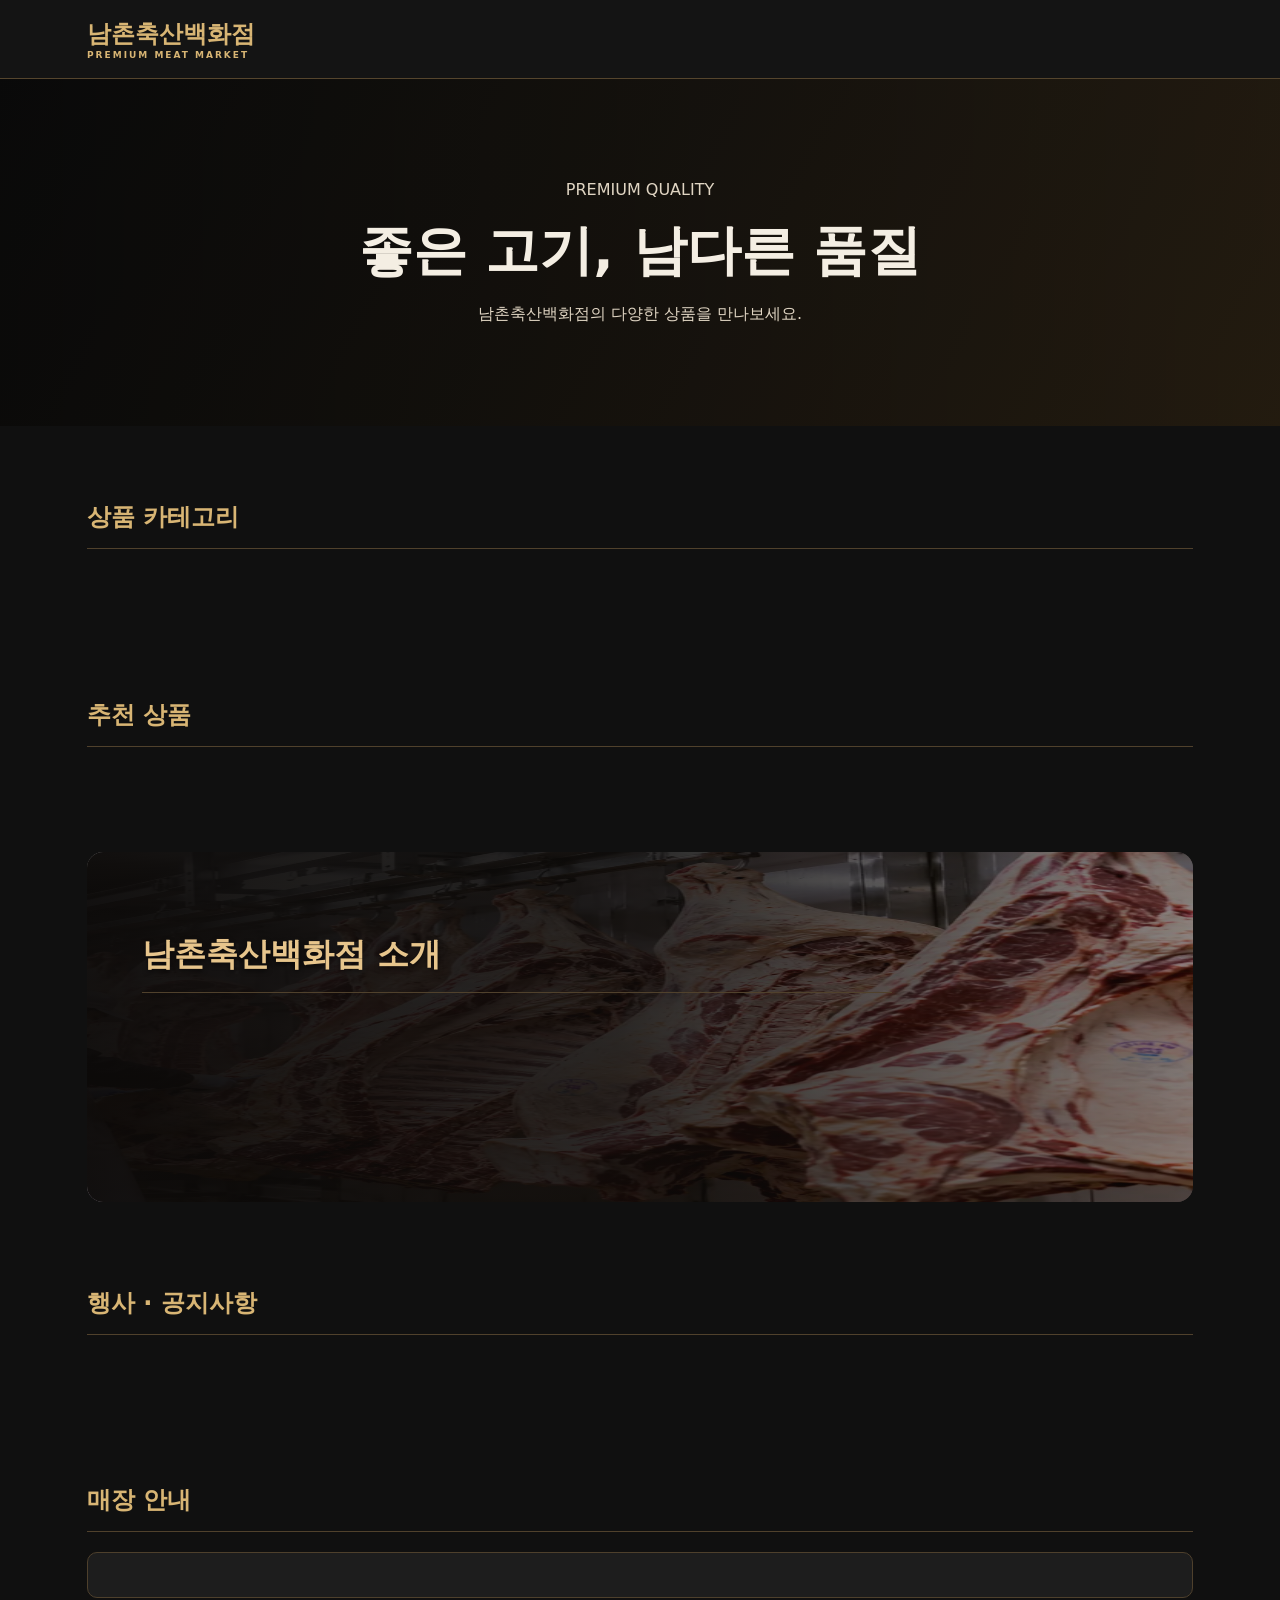
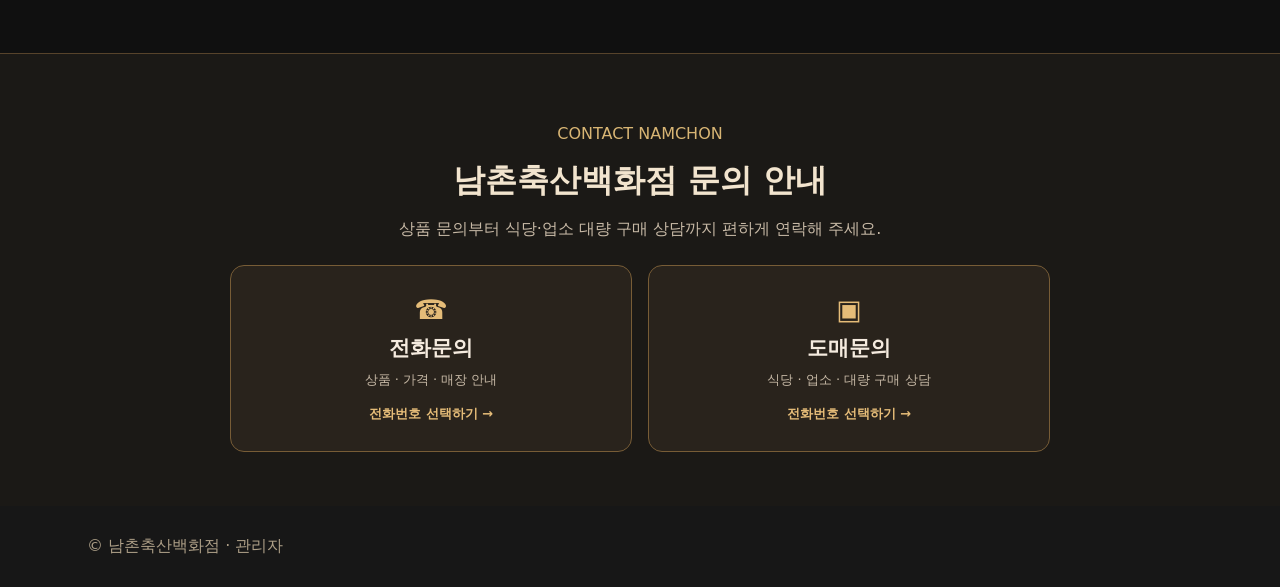
<file: index.html>
<!doctype html><html lang="ko"><head><meta charset="utf-8"><meta name="viewport" content="width=device-width,initial-scale=1"><title>남촌축산백화점</title><link rel="preconnect" href="https://ghlpnuafufxixabzwdqa.supabase.co" crossorigin><link rel="preconnect" href="https://esm.sh" crossorigin><link rel="stylesheet" href="css/style.css"></head><body><header><div class="wrap head"><a href="#home" class="brand">남촌축산백화점<small>PREMIUM MEAT MARKET</small></a><nav id="nav"></nav></div></header><main><section id="home" class="hero"><p class="gold" id="hero-label">PREMIUM QUALITY</p><h1 id="hero-title">좋은 고기, 남다른 품질</h1><p id="hero-desc">남촌축산백화점의 다양한 상품을 만나보세요.</p></section><div class="wrap"><section id="namchon-home-slides" class="nhs-section" aria-label="매장 홍보 슬라이드" hidden></section><section id="weekly-sale" class="weekly-sale-section" aria-label="이번 주 특가상품" hidden></section><section class="section" id="categories-section"><h2>상품 카테고리</h2><div class="categories" id="categories"></div></section><section class="section" id="featured-section"><h2>추천 상품</h2><div class="cards" id="featured"></div></section><section class="section" id="intro"><h2>남촌축산백화점 소개</h2><p id="intro-text"></p></section><div id="product-sections"></div><section class="section" id="notices"><h2>행사 · 공지사항</h2><div id="notice-list"></div></section><section class="section" id="store"><h2>매장 안내</h2><div class="panel stack" id="store-details"></div></section></div></main><section class="contact-section" id="contact" aria-labelledby="contact-heading"><div class="wrap"><div class="contact-heading"><p class="gold">CONTACT NAMCHON</p><h2 id="contact-heading">남촌축산백화점 문의 안내</h2><p>상품 문의부터 식당·업소 대량 구매 상담까지 편하게 연락해 주세요.</p></div><div class="contact-actions"><button type="button" class="contact-action" data-contact-kind="전화문의"><span class="contact-action-icon" aria-hidden="true">☎</span><strong>전화문의</strong><span>상품 · 가격 · 매장 안내</span><span class="contact-action-link">전화번호 선택하기 →</span></button><button type="button" class="contact-action" data-contact-kind="도매문의"><span class="contact-action-icon" aria-hidden="true">▣</span><strong>도매문의</strong><span>식당 · 업소 · 대량 구매 상담</span><span class="contact-action-link">전화번호 선택하기 →</span></button></div></div></section><div id="contact-dialog" class="contact-dialog hidden" role="dialog" aria-modal="true" aria-labelledby="contact-dialog-title"><div class="contact-dialog-panel"><button type="button" id="contact-dialog-close" class="contact-dialog-close" aria-label="닫기">×</button><p class="gold">CONTACT NAMCHON</p><h2 id="contact-dialog-title">전화번호 선택</h2><p>연결할 번호를 선택해 주세요.</p><a class="contact-phone" href="tel:0324338211"><span>☎ 매장전화</span><strong>032-433-8211</strong></a><a class="contact-phone" href="tel:01039888211"><span>▣ 담당자 휴대전화</span><strong>010-3988-8211</strong></a><p class="contact-dialog-note">휴대전화에서는 선택한 번호로 전화 앱이 열립니다.</p></div></div><footer><div class="wrap"><span id="footer-text">© 남촌축산백화점</span> · <a href="admin.html">관리자</a></div></footer><div id="popup-overlay" class="hidden"><div id="popup-box"><div class="toolbar" style="justify-content:space-between"><strong class="gold" id="popup-title"></strong><button class="btn alt" id="popup-close">닫기</button></div><img id="popup-image" class="hidden" alt="행사 안내"><p id="popup-body"></p></div></div><script src="js/config.js"></script><script type="module" src="js/site.js"></script><script defer src="js/contact.js"></script></body></html>
</file>
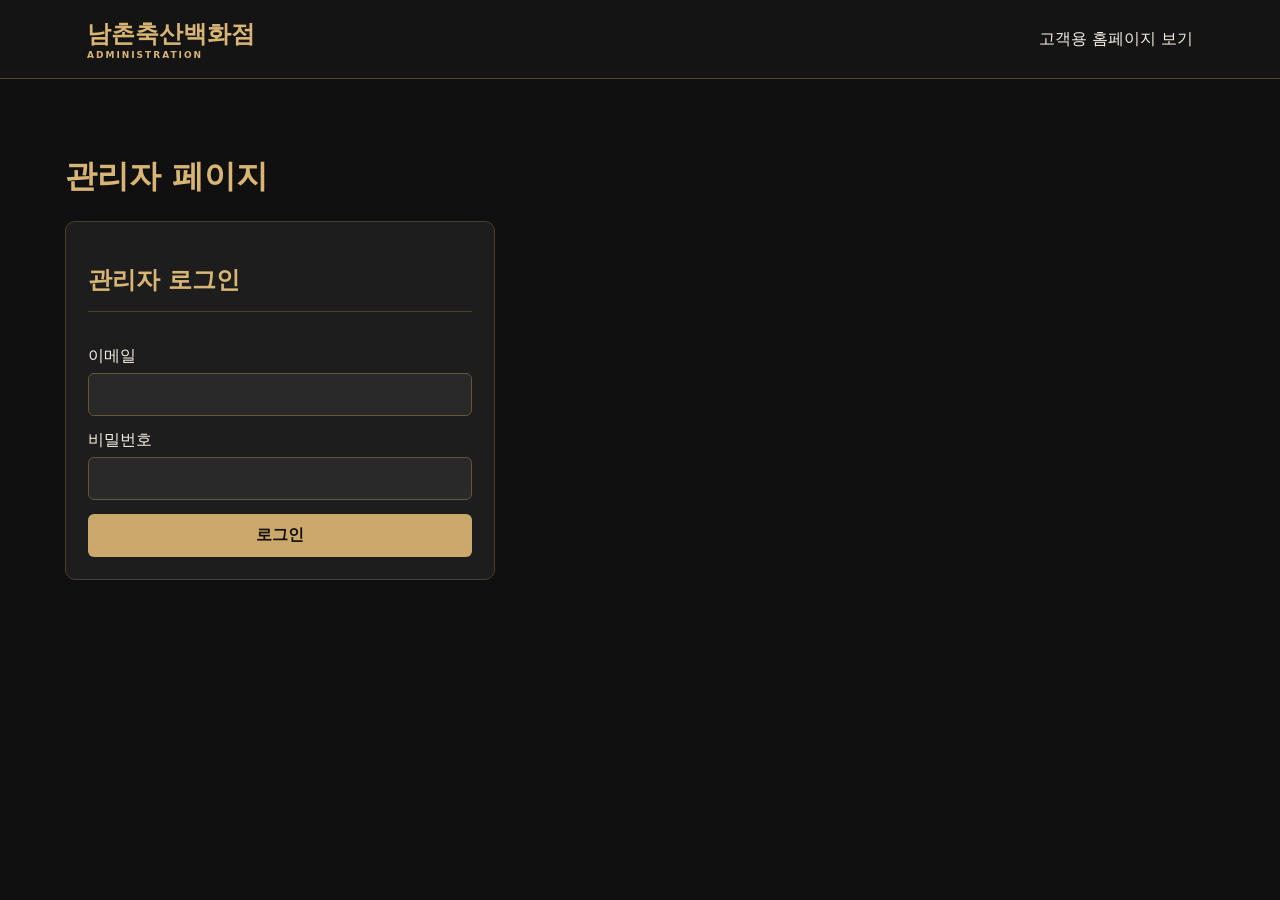
<file: admin.html>
<!doctype html><html lang="ko"><head><meta charset="utf-8"><meta name="viewport" content="width=device-width,initial-scale=1"><title>남촌축산백화점 관리자</title><link rel="stylesheet" href="css/style.css"></head><body><header><div class="wrap head"><a class="brand" href="index.html">남촌축산백화점<small>ADMINISTRATION</small></a><a href="index.html">고객용 홈페이지 보기</a></div></header><main class="wrap section"><h1 class="gold">관리자 페이지</h1><p id="status" class="muted"></p><section id="login" class="panel stack" style="max-width:430px"><h2>관리자 로그인</h2><label class="field">이메일<input id="email" type="email" autocomplete="username"></label><label class="field">비밀번호<input id="password" type="password" autocomplete="current-password"></label><button class="btn" id="login-btn">로그인</button></section><section id="dashboard" class="hidden admin-grid"><aside class="sidebar" id="tabs"></aside><div class="panel stack"><h2 id="section-title">상품 관리</h2><div id="editor"></div><button class="btn alt" id="logout">로그아웃</button></div></section></main><script src="js/config.js"></script><script type="module" src="js/admin.js"></script></body></html>
</file>
<file: css/style.css>
:root{font-family:system-ui,'Malgun Gothic',sans-serif;color:#f4eee3;background:#101010}*{box-sizing:border-box}body{margin:0}a{color:inherit;text-decoration:none}button,input,textarea,select{font:inherit}button{cursor:pointer}.wrap{max-width:1150px;margin:auto;padding:0 22px}header{background:#141414;border-bottom:1px solid #55452d;position:sticky;top:0;z-index:5}.head{display:flex;align-items:center;justify-content:space-between;gap:20px;padding-top:18px;padding-bottom:18px}.brand{color:#d8b574;font-weight:800;font-size:24px}.brand small{display:block;letter-spacing:2px;font-size:9px}nav{display:flex;flex-wrap:wrap;gap:13px;font-size:13px}nav a:hover,.gold{color:#d8b574}.hero{background:linear-gradient(120deg,#171717,#342817);padding:85px 22px;text-align:center;min-height:300px;background-size:cover;background-position:center}.hero h1{font-size:clamp(30px,5vw,54px);margin:10px 0}.hero p{color:#e0d5c3}.section{padding:55px 0}.section h2{color:#d8b574;border-bottom:1px solid #50412c;padding-bottom:15px}.categories,.cards{display:grid;grid-template-columns:repeat(auto-fit,minmax(180px,1fr));gap:16px}.category,.card,.panel{background:#1d1d1d;border:1px solid #4e402c;border-radius:10px;overflow:hidden}.category{padding:22px;text-align:center}.card img{width:100%;height:180px;object-fit:cover;background:#282828}.card .details{padding:16px}.price{color:#e4bb73;font-weight:700}.muted{color:#b7ae9e}.btn{background:#cba86b;color:#15110a;border:0;border-radius:6px;padding:11px 18px;font-weight:700}.btn.alt{background:#35302a;color:#f2e8d7}.panel{padding:22px}.stack{display:grid;gap:14px}.field{display:grid;gap:6px}.field input,.field textarea,.field select{background:#292929;color:white;border:1px solid #665538;border-radius:6px;padding:11px;width:100%}.toolbar{display:flex;gap:10px;flex-wrap:wrap;align-items:center}.admin-grid{display:grid;grid-template-columns:240px 1fr;gap:22px}.sidebar{display:grid;align-content:start;gap:7px}.sidebar button{text-align:left}.item-row{border-bottom:1px solid #44382a;padding:12px 0;display:flex;justify-content:space-between;gap:15px;align-items:center}.item-row:last-child{border:0}.hidden{display:none!important}footer{padding:30px 0;background:#171717;color:#ad9f87}#popup-overlay{position:fixed;inset:0;background:#000b;z-index:10;display:flex;align-items:center;justify-content:center;padding:20px}#popup-box{max-width:470px;width:100%;background:#222;border:1px solid #bb9658;border-radius:12px;padding:20px}#popup-box img{width:100%;max-height:250px;object-fit:cover}.notice{padding:14px;border-left:3px solid #cba86b;background:#29241e;margin:8px 0;white-space:pre-wrap}@media(max-width:780px){.head{display:block}.brand{margin-bottom:14px}nav{gap:10px}.admin-grid{grid-template-columns:1fr}.sidebar{grid-template-columns:repeat(2,1fr)}.hero{padding:65px 18px}}

/* 지육 배경: 글자는 기존 편집 가능한 HTML */
#intro{position:relative;isolation:isolate;overflow:hidden;min-height:350px;padding:55px clamp(20px,5vw,55px);border-radius:16px;background:#171412;margin:30px 0 10px}
#intro::before{content:"";position:absolute;inset:0;z-index:-2;background-image:var(--intro-bg,url('../images/namchon-jiyuk-background.webp'));background-size:200% 100%;background-position:right center;background-repeat:no-repeat;opacity:.9}
#intro::after{content:"";position:absolute;inset:0;z-index:-1;background:linear-gradient(90deg,rgba(12,10,9,.96),rgba(12,10,9,.85) 48%,rgba(12,10,9,.4))}
#intro h2{color:#e7c58c;font-size:clamp(23px,3vw,32px);text-shadow:0 2px 5px #0008;max-width:750px}
#intro #intro-text{max-width:720px;color:#fff;font-size:clamp(15px,1.8vw,18px);line-height:1.95;white-space:pre-line;text-shadow:0 2px 5px #000}
@media(max-width:780px){#intro{padding:40px 22px;min-height:320px}#intro::before{background-size:auto 100%;background-position:75% center}#intro::after{background:linear-gradient(90deg,rgba(12,10,9,.95),rgba(12,10,9,.7))}}

/* Editable background-image layers: filter/opacity apply only to the photo, not text. */
#home{position:relative;isolation:isolate;overflow:hidden}
#home::before{content:"";position:absolute;inset:0;z-index:-2;background-image:var(--live-hero-image,none);background-size:var(--live-hero-size,cover);background-position:var(--live-hero-position,center);background-repeat:no-repeat;filter:var(--live-hero-filter,none);opacity:var(--live-hero-opacity,1)}
#home::after{content:"";position:absolute;inset:0;z-index:-1;background:linear-gradient(90deg,#0009,#0005);pointer-events:none}
#intro::before{filter:var(--live-intro-filter,none);opacity:var(--live-intro-opacity,.9);background-size:var(--live-intro-size,200% 100%);background-position:var(--live-intro-position,right center);border-radius:var(--live-intro-radius,0px)}
.live-image-layout{display:grid;grid-template-columns:minmax(0,1fr) minmax(260px,330px);gap:14px;align-items:start}
.live-image-frame{background:#302c28;border:1px solid #705b40;border-radius:10px;padding:10px;min-width:0;display:flex;justify-content:center;overflow:auto}
.live-image-frame iframe{width:100%;height:800px;max-width:none;flex-shrink:0;border:0;background:#111;border-radius:6px;transition:width .15s}
#live-image-controls{position:sticky;top:90px;max-height:78vh;overflow-y:auto;padding:15px;min-width:0}
.live-image-sliders{display:grid;gap:6px}.live-image-sliders input[type=range]{width:100%}
@media(max-width:800px){.live-image-layout{grid-template-columns:1fr}#live-image-controls{position:static;max-height:none}.live-image-frame iframe{height:620px}}

/* Contact footer module: isolated styles, no changes to existing admin UI. */
.contact-section{padding:54px 0;background:#1b1916;border-top:1px solid #57432b}.contact-heading{text-align:center;margin-bottom:25px}.contact-heading h2{font-size:clamp(23px,3vw,32px);color:#f2e4ce;margin:9px 0}.contact-heading p:last-child{color:#c7b9a6}.contact-actions{display:grid;grid-template-columns:repeat(2,minmax(0,1fr));gap:16px;max-width:820px;margin:auto}.contact-action{display:flex;align-items:center;flex-direction:column;gap:9px;padding:28px 18px;border:1px solid #775c36;border-radius:14px;background:#29231c;color:#f5ebdf;text-align:center;transition:background .15s,border-color .15s}.contact-action:hover,.contact-action:focus-visible{background:#352a1d;border-color:#d7b47d}.contact-action-icon{font-size:27px;color:#e5bc78}.contact-action strong{font-size:21px}.contact-action>span:nth-last-child(2){font-size:13px;color:#c7b9a6}.contact-action-link{font-size:13px;font-weight:700;color:#e5bc78;margin-top:7px}.contact-dialog{position:fixed;inset:0;z-index:1000;background:rgba(0,0,0,.78);display:flex;align-items:center;justify-content:center;padding:18px}.contact-dialog-panel{position:relative;width:min(100%,440px);padding:30px 24px;border:1px solid #b99458;border-radius:16px;background:#211d19;box-shadow:0 20px 70px #000a;text-align:center}.contact-dialog-panel h2{margin:9px 0;color:#fff}.contact-dialog-panel>p:not(.gold){color:#c9bba9}.contact-dialog-close{position:absolute;right:13px;top:10px;background:transparent;border:0;color:#fff;font-size:30px;line-height:1;padding:4px 10px}.contact-phone{display:flex;flex-direction:column;gap:5px;background:#332a20;border:1px solid #725735;border-radius:10px;margin:12px 0;padding:17px 12px}.contact-phone:hover,.contact-phone:focus-visible{background:#4b3926;border-color:#e5bc78}.contact-phone span{color:#dfc69e;font-size:14px}.contact-phone strong{color:#fff;font-size:22px}.contact-dialog-note{font-size:12px}.contact-dialog[aria-hidden="true"]{display:none}@media(max-width:600px){.contact-actions{grid-template-columns:1fr}.contact-section{padding:40px 0}.contact-action{padding:21px 12px}}

/* 상품 순서 편집: 사진 기반 드래그 편집과 실시간 고객화면 미리보기 */
.order-editor{display:grid;gap:18px}.order-categories{display:flex;gap:9px;flex-wrap:wrap}.order-columns{display:grid;grid-template-columns:minmax(280px,1fr) minmax(310px,1.2fr);gap:16px;align-items:start}.order-columns>.panel{min-width:0}.order-heading{display:flex;justify-content:space-between;align-items:center;gap:8px;flex-wrap:wrap}.order-heading h3{margin:0}.order-items{display:grid;gap:10px;margin-top:16px}.order-item{display:flex;align-items:center;gap:10px;padding:9px;border:1px solid #715b39;border-radius:10px;background:#2c2621;cursor:grab;min-width:0}.order-item.dragging{opacity:.45}.order-handle{font-size:25px;color:#d8b574}.order-thumb{width:66px;height:64px;flex-shrink:0;display:grid;place-items:center;font-size:11px;background:#181818;border-radius:7px;overflow:hidden}.order-thumb img{width:100%;height:100%;object-fit:cover}.order-number{background:#ae874b;border-radius:5px;padding:3px 7px;font-weight:bold}.order-name{flex:1;min-width:0;overflow-wrap:anywhere;font-weight:bold}.order-name small{display:block;font-weight:normal;color:#bbb}.order-moves{display:flex;gap:4px}.order-moves button{border:1px solid #8d704b;background:#392e25;color:white;border-radius:5px;padding:7px;cursor:pointer}.order-moves button:disabled{opacity:.3;cursor:default}.order-preview{background:#1d1714;color:white;padding:18px 12px;border-radius:12px;min-height:320px;text-align:center}.order-preview-title{font-size:25px;color:#e4bf7a;font-weight:bold;margin:10px 0}.order-preview-subtitle{font-size:12px;color:#ddd}.order-preview-grid{display:grid;grid-template-columns:repeat(3,minmax(0,1fr));gap:12px;margin-top:22px}.order-preview.mobile{max-width:370px;margin:auto}.order-preview.mobile .order-preview-grid{grid-template-columns:repeat(2,minmax(0,1fr))}.order-preview-grid article{min-width:0;display:grid;gap:5px}.order-preview-image{aspect-ratio:1.25;background:#302720;border:1px solid #8c6d40;border-radius:8px;overflow:hidden;display:grid;place-items:center;font-size:11px}.order-preview-image img{width:100%;height:100%;object-fit:cover}.order-preview-grid strong{font-size:13px;overflow-wrap:anywhere}.order-preview-grid span{font-size:12px;color:#d8b574}.order-actions{display:flex;justify-content:space-between;align-items:center;gap:12px;flex-wrap:wrap;position:sticky;bottom:0;background:#24201c;padding:12px;border:1px solid #735d42;border-radius:10px;z-index:2}@media(max-width:1050px){.order-columns{grid-template-columns:1fr}}@media(max-width:550px){.order-item{gap:6px}.order-thumb{width:50px;height:50px}.order-preview-grid{grid-template-columns:repeat(2,minmax(0,1fr))}}

/* Homepage slide carousel: shared PC/mobile content */
.nhs-section{margin:22px auto 36px;max-width:1180px}.nhs-section[hidden]{display:none!important}.nhs-frame{position:relative;overflow:hidden;border-radius:16px;background:#241a15;box-shadow:0 12px 30px #0004}.nhs-track{display:flex;transition:transform .55s ease;will-change:transform}.nhs-slide{flex:0 0 100%;min-width:0;aspect-ratio:2.6/1;position:relative;overflow:hidden}.nhs-slide>a,.nhs-slide>div{display:block;width:100%;height:100%;position:relative;color:white;text-decoration:none}.nhs-slide img{width:100%;height:100%;object-fit:cover;display:block}.nhs-caption{position:absolute;left:0;right:0;bottom:0;padding:38px 70px 28px;background:linear-gradient(transparent,#000b);color:white;display:flex;flex-direction:column;gap:8px;text-shadow:0 2px 4px #0008}.nhs-caption strong{font-size:clamp(20px,3vw,38px)}.nhs-caption small{font-size:clamp(13px,1.5vw,18px)}.nhs-arrow{position:absolute;top:50%;transform:translateY(-50%);border:0;border-radius:50%;background:#0008;color:#fff;width:42px;height:42px;font-size:32px;cursor:pointer;z-index:2}.nhs-prev{left:12px}.nhs-next{right:12px}.nhs-dots{position:absolute;bottom:8px;left:50%;transform:translateX(-50%);display:flex;gap:9px;z-index:3}.nhs-dots button{width:10px;height:10px;border-radius:50%;border:0;background:#ffffff88;cursor:pointer;padding:0}.nhs-dots button.active{background:#fff}.nhs-arrow[hidden],.nhs-dots[hidden]{display:none}.namchon-slider-preview{border:1px solid #777;border-radius:12px;overflow:hidden}.sl-preview-card{aspect-ratio:2.6/1;position:relative;overflow:hidden;color:white}.sl-preview-card img{width:100%;height:100%;object-fit:cover}.sl-preview-text{position:absolute;bottom:0;left:0;right:0;background:linear-gradient(transparent,#000b);padding:18px}.sl-preview-text strong{font-size:22px}.sl-preview-text p{margin:5px 0}.nhs-section a:focus-visible,.nhs-arrow:focus-visible,.nhs-dots button:focus-visible{outline:3px solid #d8b574;outline-offset:2px}@media(max-width:780px){.nhs-section{margin:14px auto 24px}.nhs-frame{border-radius:10px}.nhs-slide{aspect-ratio:1.35/1}.nhs-caption{padding:25px 44px 26px}.nhs-arrow{width:32px;height:32px;font-size:25px}.nhs-prev{left:5px}.nhs-next{right:5px}.sl-preview-card{aspect-ratio:1.35/1}}@media(prefers-reduced-motion:reduce){.nhs-track{transition:none}}

/* Admin-configurable slide dimensions */
.nhs-slide{aspect-ratio:var(--nhs-pc-ratio,2.6)}
@media(max-width:780px){.nhs-slide{aspect-ratio:var(--nhs-mobile-ratio,1.35)}}
.sl-preview-card img{transform-origin:center center}
.nhs-slide img{transform-origin:center center}

/* 이번 주 특가상품: 슬라이드 아래, 일반 상품 위 */
.weekly-sale-section{margin:24px auto 38px;padding:26px 22px 20px;border:2px solid #c72c23;border-radius:18px;background:linear-gradient(145deg,#241512,#160d0b 65%,#35140e);box-shadow:0 14px 32px #0006;color:#fff}.weekly-sale-section[hidden]{display:none!important}.weekly-sale-head{text-align:center;margin-bottom:22px}.weekly-sale-head span{color:#ffcb4a;font-size:12px;font-weight:900;letter-spacing:3px}.weekly-sale-head h2{font-size:clamp(26px,4vw,44px);margin:8px 0;color:#fff;text-shadow:2px 3px 0 #a21b12}.weekly-sale-head p{color:#f4cfa8;margin:6px 0}.weekly-sale-grid{display:grid;grid-template-columns:repeat(3,minmax(0,1fr));gap:16px}.weekly-sale-card{min-width:0;background:#fff;border:3px solid #e44a36;border-radius:14px;overflow:hidden;color:#241a16;box-shadow:0 6px 15px #0005}.weekly-sale-photo{height:190px;position:relative;background:#f0e9e2;display:grid;place-items:center;color:#6c5147}.weekly-sale-photo img{width:100%;height:100%;object-fit:cover}.weekly-sale-sticker{position:absolute;right:9px;top:9px;background:#c91d15;color:#fff;border-radius:50%;width:58px;height:58px;display:grid;place-items:center;font-weight:900;box-shadow:0 2px 6px #0006}.weekly-sale-details{padding:14px;display:grid;gap:6px}.weekly-sale-details strong{font-size:19px}.weekly-sale-details del{color:#777;font-size:14px}.weekly-sale-price{display:flex;gap:7px;align-items:baseline;flex-wrap:wrap}.weekly-sale-price b,.weekly-sale-details>b{font-size:clamp(20px,2.4vw,30px);color:#d21b11}.weekly-sale-details small{color:#5c4840}.weekly-sale-details p{margin:0;font-size:13px;color:#5c4840;white-space:pre-line}.weekly-sale-foot{text-align:center;color:#ffdb9e;font-size:13px;margin:18px 0 0}.weekly-sale-preview{background:#241512;border-radius:12px;padding:18px;color:white}.weekly-sale-preview h2{text-align:center;color:#ffcf51}.weekly-sale-preview .weekly-sale-grid{grid-template-columns:repeat(3,minmax(0,1fr))}.weekly-sale-preview.sale-mobile{max-width:375px;margin:auto}.weekly-sale-preview.sale-mobile .weekly-sale-grid{grid-template-columns:1fr}.weekly-sale-preview .weekly-sale-photo{height:125px}.weekly-sale-preview .weekly-sale-details{padding:9px}.weekly-sale-preview .weekly-sale-details strong{font-size:15px}@media(max-width:780px){.weekly-sale-section{padding:20px 12px}.weekly-sale-grid{grid-template-columns:repeat(2,minmax(0,1fr));gap:10px}.weekly-sale-photo{height:135px}.weekly-sale-details{padding:10px}.weekly-sale-details strong{font-size:15px}.weekly-sale-sticker{width:43px;height:43px;font-size:12px}.weekly-sale-preview .weekly-sale-grid{grid-template-columns:repeat(2,minmax(0,1fr))}.weekly-sale-preview.sale-mobile .weekly-sale-grid{grid-template-columns:1fr}}
</file>
